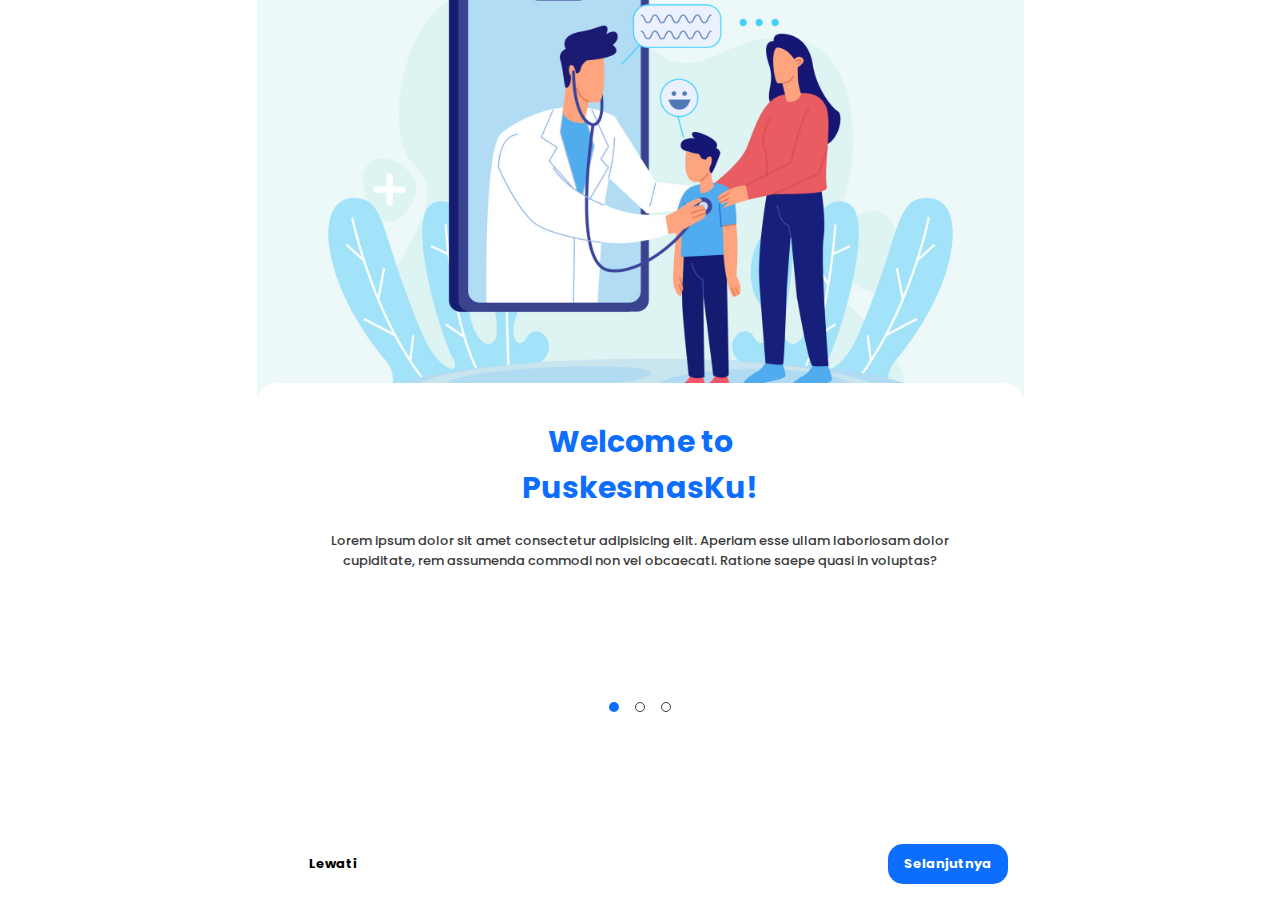
<file: index.html>
<!DOCTYPE html>
<html lang="id">
  <head>
    <meta charset="UTF-8" />
    <meta name="viewport" content="width=device-width, initial-scale=1.0" />
    <!--=============== BOXICONS ===============-->
    <link
      rel="stylesheet"
      href="https://cdn.jsdelivr.net/npm/boxicons@latest/css/boxicons.min.css"
    />

    <!--=============== css ===============-->
    <link rel="stylesheet" href="style.css" />

    <link rel="icon" href="assets/img/icon2.png" />
    <title>PuskesmasKu</title>
  </head>
  <body>
    <main>
      <!-- Container 1 -->
      <div class="container active">
        <div class="header__img">
          <img src="assets/img/bg1.jpg" alt="Background" />
        </div>
        <div class="main__container">
          <div class="main__title">
            <h1>Welcome to<br />PuskesmasKu!</h1>
            <p>
              Lorem ipsum dolor sit amet consectetur adipisicing elit. Aperiam
              esse ullam laboriosam dolor cupiditate, rem assumenda commodi non
              vel obcaecati. Ratione saepe quasi in voluptas?
            </p>
          </div>
          <div class="main__span">
            <span class="span__active"></span>
            <span></span>
            <span></span>
          </div>
          <div class="main__button">
            <a href="#" class="skip">Lewati</a>
            <a href="#" class="next">Selanjutnya</a>
          </div>
        </div>
      </div>

      <!-- Container 2 -->
      <div class="container">
        <div class="header__img">
          <img src="assets/img/bg2.jpg" alt="Background" />
        </div>
        <div class="main__container">
          <div class="main__title-2">
            <p>
              Lorem ipsum dolor sit amet consectetur adipisicing elit. Aperiam
              esse ullam laboriosam dolor cupiditate, rem assumenda commodi non
              vel obcaecati. Ratione saepe quasi in voluptas?
            </p>
          </div>
          <div class="main__span">
            <span></span>
            <span class="span__active"></span>
            <span></span>
          </div>
          <div class="main__button">
            <a href="#" class="skip">Lewati</a>
            <a href="#" class="next">Selanjutnya</a>
          </div>
        </div>
      </div>

      <!-- Container 3 -->
      <div class="container">
        <div class="header__img">
          <img src="assets/img/bg3.jpg" alt="Background" />
        </div>
        <div class="main__container">
          <div class="main__title-2">
            <p>
              Lorem ipsum dolor sit amet consectetur adipisicing elit. Aperiam
              esse ullam laboriosam dolor cupiditate, rem assumenda commodi non
              vel obcaecati. Ratione saepe quasi in voluptas?
            </p>
          </div>
          <div class="main__span">
            <span></span>
            <span></span>
            <span class="span__active"></span>
          </div>
          <div class="main__button-2">
            <a href="assets/login/index.html" class="mulai">Mulai</a>
          </div>
        </div>
      </div>
    </main>

    <script src="main.js"></script>
  </body>
</html>
</file>
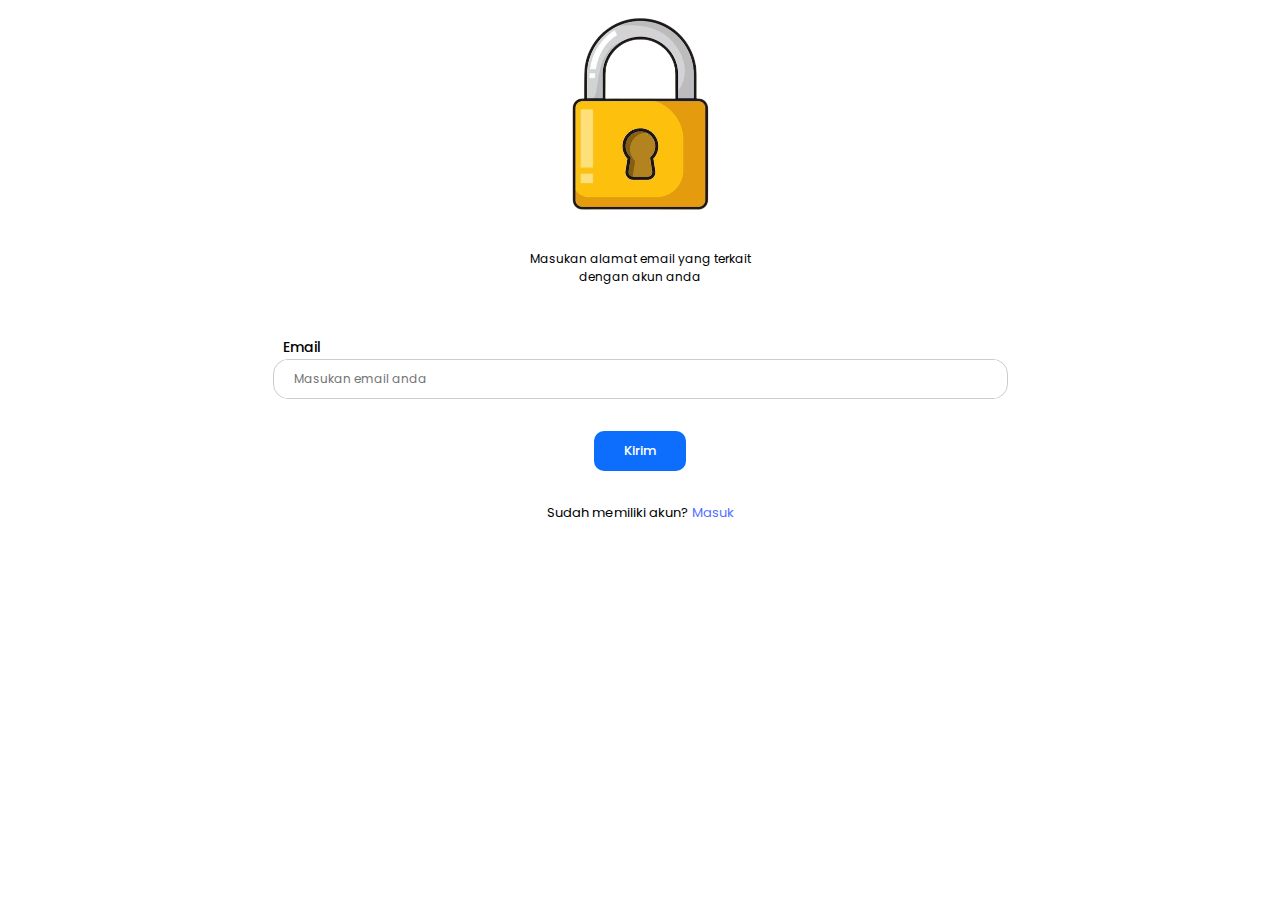
<file: assets/forget/index.html>
<!DOCTYPE html>
<html lang="en">
  <head>
    <meta charset="UTF-8" />
    <meta name="viewport" content="width=device-width, initial-scale=1.0" />
    <!--=============== BOXICONS ===============-->
    <link
      rel="stylesheet"
      href="https://cdn.jsdelivr.net/npm/boxicons@latest/css/boxicons.min.css"
    />
    <!--=============== ICONS ===============-->
    <link
      rel="stylesheet"
      href="https://maxst.icons8.com/vue-static/landings/line-awesome/line-awesome/1.3.0/css/line-awesome.min.css"
    />
    <!--=============== CSS ===============-->
    <link rel="stylesheet" href="style.css" />

    <link rel="icon" href="../../assets/img/logo.jpg" />
    <title>PuskesmasKu - Lupa Password</title>
  </head>
  <body>
    <main>
      <div class="container">
        <div class="main__logo">
          <img src="../../assets/img/bg4.png" alt="" />
          <p>Masukan alamat email yang terkait dengan akun anda</p>
        </div>

        <div class="main__form">
          <form id="forgetForm">
            <div class="input__group">
              <label for="email">Email</label>
              <div class="form__input">
                <i class="las la-envelope"></i>
                <input
                  type="email"
                  id="email"
                  name="email"
                  placeholder="Masukan email anda"
                  required
                />
              </div>
            </div>

            <div class="button">
              <button type="submit" class="forget-button">Kirim</button>
            </div>

            <div class="main__bottom">
              <p>
                Sudah memiliki akun? <a href="../login/index.html">Masuk</a>
              </p>
            </div>
          </form>
        </div>
      </div>
    </main>
  </body>
</html>
</file>
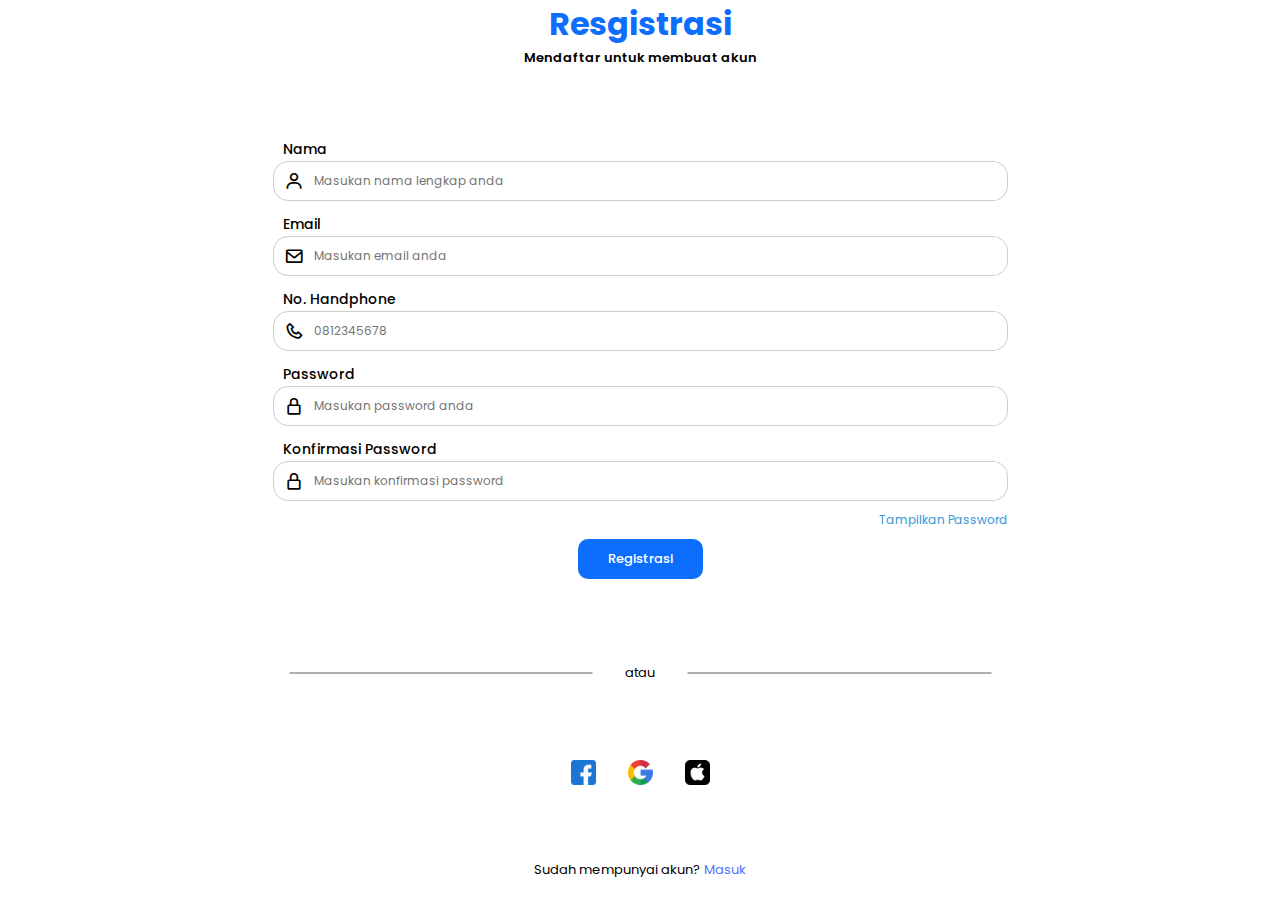
<file: assets/regist/index.html>
<!DOCTYPE html>
<html lang="en">
  <head>
    <meta charset="UTF-8" />
    <meta name="viewport" content="width=device-width, initial-scale=1.0" />
    <!--=============== BOXICONS ===============-->
    <link
      rel="stylesheet"
      href="https://cdn.jsdelivr.net/npm/boxicons@latest/css/boxicons.min.css"
    />
    <!--=============== ICONS ===============-->
    <link
      rel="stylesheet"
      href="https://maxst.icons8.com/vue-static/landings/line-awesome/line-awesome/1.3.0/css/line-awesome.min.css"
    />
    <!--=============== CSS ===============-->
    <link rel="stylesheet" href="style.css" />

    <link rel="icon" href="../../assets/img/logo.jpg" />
    <title>PuskesmasKu - Registrasi</title>
  </head>
  <body>
    <main>
      <div class="container">
        <div class="main__title">
          <h1>Resgistrasi</h1>
          <p>Mendaftar untuk membuat akun</p>
        </div>

        <div class="main__form">
          <form id="registform">
            <div class="input__group">
              <label for="name">Nama</label>
              <div class="form__input">
                <i class="bx bx-user"></i>
                <input
                  type="text"
                  id="nama"
                  name="nama"
                  placeholder="Masukan nama lengkap anda"
                  required
                />
              </div>
            </div>

            <div class="input__group">
              <label for="email">Email</label>
              <div class="form__input">
                <i class="bx bx-envelope"></i>
                <input
                  type="email"
                  id="email"
                  name="email"
                  placeholder="Masukan email anda"
                  required
                />
              </div>
            </div>

            <div class="input__group">
              <label for="nomer">No. Handphone</label>
              <div class="form__input">
                <i class="bx bx-phone"></i>
                <input
                  type="number"
                  id="nomer"
                  name="nomer"
                  placeholder="0812345678"
                  required
                />
              </div>
            </div>

            <div class="input__group">
              <label for="password">Password</label>
              <div class="form__input">
                <i class="bx bx-lock-alt"></i>
                <input
                  type="password"
                  id="password"
                  name="password"
                  placeholder="Masukan password anda"
                  required
                />
              </div>
            </div>

            <div class="input__group">
              <label for="confirm-password">Konfirmasi Password</label>
              <div class="form__input">
                <i class="bx bx-lock-alt"></i>
                <input
                  type="password"
                  id="confirm-password"
                  name="confirm-password"
                  placeholder="Masukan konfirmasi password"
                  required
                />
              </div>
            </div>

            <div class="show__password">
              <a href="#" id="show-password">Tampilkan Password</a>
              <a href="#" id="hide-password" style="display: none"
                >Sembunyikan Password</a
              >
            </div>

            <div class="button">
              <button type="submit" class="regist-button">Registrasi</button>
            </div>
          </form>
        </div>

        <div class="main__span">
          <span></span>
          <p>atau</p>
          <span></span>
        </div>

        <div class="main__social">
          <a href="">
            <img src="../../assets/img/facebook.png" alt="" />
          </a>
          <a href="">
            <img src="../../assets/img/google.png" alt="" />
          </a>
          <a href="">
            <img src="../../assets/img/apple.png" alt="" />
          </a>
        </div>

        <div class="main__bottom">
          <p>Sudah mempunyai akun? <a href="../login/index.html">Masuk</a></p>
        </div>
      </div>
    </main>

    <script src="main.js"></script>
  </body>
</html>
</file>
<file: style.css>
/*=============== GOOGLE FONTS ===============*/
@import url("https://fonts.googleapis.com/css2?family=Poppins:wght@300;400;500;600&display=swap");

* {
  padding: 0;
  margin: 0;
  box-sizing: border-box;
  font-family: "Poppins", sans-serif;
  text-decoration: none;
}

::-webkit-scrollbar {
  display: none;
}

:root {
  --font-color: #3a3a3a;
  --main-color: #0d6efd;
  --black: #000;
  --container: #fff;
}

body {
  background-color: var(--container);
}

a {
  color: var(--black);
}

.flex {
  display: flex;
  align-items: center;
}

ul {
  list-style: none;
}

img {
  max-width: 100%;
  height: auto;
}

/*=============== MAIN ===============*/
main {
  width: 100%;
  height: 100vh;
  display: flex;
  align-items: center;
  justify-content: center;
}

.container {
  width: 767px;
  height: 100vh;
  background-color: var(--container);
  display: flex;
  flex-direction: column;
  align-items: center;
  justify-content: space-between;
  position: absolute;
  top: 0;
  left: 0;
  visibility: hidden;
  opacity: 0;
  transition: opacity 0.3s ease;
}

.container.active {
  visibility: visible;
  opacity: 1;
  position: relative;
}

.header__img {
  display: flex;
  align-items: center;
  height: 80%;
  overflow: hidden;
}

.header__img img {
  max-width: 100%;
  height: auto;
}

.main__container {
  background-color: var(--container);
  border-radius: 20px 20px 0 0;
  width: 100%;
  height: 100%;
  margin-top: -20px;
  position: relative;
  padding: 1rem 0;
  display: flex;
  align-items: center;
  flex-direction: column;
  justify-content: space-between;
}

.main__title {
  text-align: center;
  padding: 20px 3rem;
}

.main__title h1 {
  color: var(--main-color);
  font-size: 30px;
  font-weight: bold;
  font-family: "Poppins";
  margin-bottom: 20px;
}

.main__title p {
  color: var(--font-color);
  font-size: 13px;
  font-weight: 500;
}

.main__span {
  margin-top: -20px;
  height: 20px;
  display: flex;
  align-items: center;
  justify-content: center;
  gap: 1rem;
}

.main__span span {
  border: 1px solid var(--font-color);
  width: 10px;
  height: 10px;
  border-radius: 50%;
  cursor: pointer;
}

.main__span .span__active {
  border: none;
  background-color: var(--main-color);
}

.main__button {
  width: 100%;
  display: flex;
  justify-content: space-between;
  padding: 0 1rem;
}

.main__button a {
  width: 120px;
  height: 40px;
  border-radius: 15px;
  display: flex;
  align-items: center;
  justify-content: center;
  cursor: pointer;
  font-size: 13px;
  font-weight: bolder;
}

.main__button .next {
  color: var(--container);
  background-color: var(--main-color);
}

/* =========== SLIDE 2 ============ */
.main__title-2 {
  text-align: center;
  padding: 3rem 3rem;
}

.main__title-2 p {
  color: var(--main-color);
  font-size: 1rem;
  font-weight: 500;
}

/* =========== SLIDE 3 ============ */

.main__button-2 {
  width: 100%;
  display: flex;
  justify-content: center;
  padding: 0 1rem;
}

.main__button-2 a {
  width: 120px;
  height: 40px;
  border-radius: 15px;
  display: flex;
  align-items: center;
  justify-content: center;
  cursor: pointer;
  font-size: 13px;
  font-weight: bolder;
}

.main__button-2 .mulai {
  color: var(--container);
  background-color: var(--main-color);
}
</file>
<file: assets/forget/style.css>
/*=============== GOOGLE FONTS ===============*/
@import url("https://fonts.googleapis.com/css2?family=Poppins:wght@300;400;500;600&display=swap");

* {
  padding: 0;
  margin: 0;
  box-sizing: border-box;
  font-family: "Poppins", sans-serif;
  text-decoration: none;
}

::-webkit-scrollbar {
  display: none;
}

:root {
  --font-color: #3a3a3a;
  --main-color: #0d6efd;
  --black: #000;
  --container: #fff;
}

body {
  background-color: var(--container);
}

a {
  color: var(--black);
}

.flex {
  display: flex;
  align-items: center;
}

ul {
  list-style: none;
}

img {
  max-width: 100%;
  height: auto;
}

/*=============== MAIN ===============*/
main {
  width: 100%;
  height: 100vh;
  display: flex;
  align-items: center;
  justify-content: center;
}

.container {
  width: 767px;
  height: 100vh;
  background-color: var(--container);
  display: flex;
  flex-direction: column;
  align-items: center;
  padding-bottom: 20px;
}

.main__logo {
  /* border: 1px solid red; */
  display: flex;
  flex-direction: column;
  align-items: center;
  width: 250px;
  margin-bottom: 3rem;
}

.main__logo img {
  width: 100%;
  max-height: 300px;
}

.main__logo p {
  font-size: 12px;
  font-weight: 400;
  text-align: center;
}

.main__form {
  /* border: 1px solid red; */
  width: 100%;
}

.main__form form {
  padding: 0 1rem 1rem;
}

.input__group {
  margin-bottom: 10px;
}

.input__group label {
  font-size: 14px;
  margin-left: 10px;
  font-weight: 500;
}

.form__input {
  display: flex;
  align-items: center;
  border: 1px solid #ccc;
  padding: 0 10px;
  border-radius: 15px;
  font-size: 1rem;
  position: relative;
}

.form__input .las {
  font-size: 20px;
}

input[type="email"] {
  border: none;
  width: 100%;
  padding: 10px;
  font-size: 12px;
  outline: none;
}

.button {
  justify-content: center;
  display: flex;
  align-items: center;
  margin-top: 2rem;
}

.forget-button {
  background-color: var(--main-color);
  color: white;
  padding: 10px 30px;
  border: none;
  border-radius: 10px;
  font-size: 13px;
  font-weight: 500;
  cursor: pointer;
  text-align: center;
}

.main__bottom {
  margin-top: 2rem;
  font-size: 13px;
  text-align: center;
}

.main__bottom p {
  font-weight: 400;
}

.main__bottom a {
  color: #5271ff;
  text-decoration: solid;
}
</file>
<file: assets/regist/style.css>
/*=============== GOOGLE FONTS ===============*/
@import url("https://fonts.googleapis.com/css2?family=Poppins:wght@300;400;500;600&display=swap");

* {
  padding: 0;
  margin: 0;
  box-sizing: border-box;
  font-family: "Poppins", sans-serif;
  text-decoration: none;
}

::-webkit-scrollbar {
  display: none;
}

:root {
  --font-color: #3a3a3a;
  --main-color: #0d6efd;
  --black: #000;
  --container: #fff;
}

body {
  background-color: var(--container);
}

a {
  color: var(--black);
}

.flex {
  display: flex;
  align-items: center;
}

ul {
  list-style: none;
}

img {
  max-width: 100%;
  height: auto;
}

/*=============== MAIN ===============*/
main {
  width: 100%;
  height: 100vh;
  display: flex;
  align-items: center;
  justify-content: center;
}

.container {
  width: 767px;
  height: 100vh;
  background-color: var(--container);
  display: flex;
  flex-direction: column;
  align-items: center;
  justify-content: space-between;
  padding-bottom: 20px;
}

.main__title {
  display: flex;
  flex-direction: column;
  justify-content: center;
  align-items: center;
}

.main__title h1 {
  color: var(--main-color);
}

.main__title p {
  font-size: 13px;
  font-weight: 600;
}

.main__form {
  width: 100%;
}

.main__form form {
  padding: 0 1rem 1rem;
}

.input__group {
  margin-bottom: 10px;
}

.input__group a {
  border: none;
  background: none;
  cursor: pointer;
  width: 100%;
  text-align: end;
  margin-top: 10px;
  color: #5271ff;
}

.input__group label {
  font-size: 14px;
  margin-left: 10px;
  font-weight: 500;
}

.form__input {
  display: flex;
  align-items: center;
  border: 1px solid #ccc;
  padding: 0 10px;
  border-radius: 15px;
  font-size: 1rem;
  position: relative;
}

.form__input .bx {
  font-size: 20px;
}

input[type="email"],
input[type="text"],
input[type="number"],
input[type="password"] {
  border: none;
  width: 100%;
  padding: 10px;
  font-size: 12px;
  outline: none;
}

.show__password {
  text-align: end;
  font-size: 12px;
  margin-bottom: 10px;
}

.show__password a {
  color: #3498db;
  text-decoration: none;
  font-size: 12px;
  cursor: pointer;
}

.show__password a:hover {
  text-decoration: underline;
}

.button {
  justify-content: center;
  display: flex;
  align-items: center;
}

.regist-button {
  background-color: var(--main-color);
  color: white;
  padding: 10px 30px;
  border: none;
  border-radius: 10px;
  font-size: 13px;
  font-weight: 500;
  cursor: pointer;
  text-align: center;
}

.main__span {
  width: 100%;
  display: flex;
  justify-content: center;
  align-items: center;
  margin-bottom: 10px;
}

.main__span span {
  margin: 0 2rem;
  border: 1px solid #afafaf;
  width: 100%;
  border-radius: 50px;
}

.main__span p {
  font-size: 13px;
  font-weight: 400;
}

.main__social {
  display: flex;
  align-items: center;
  justify-content: center;
  gap: 2rem;
}

.main__social img {
  width: 25px;
}

.main__bottom {
  font-size: 13px;
}

.main__bottom p {
  font-weight: 400;
}

.main__bottom a {
  color: #5271ff;
  text-decoration: solid;
}
</file>
